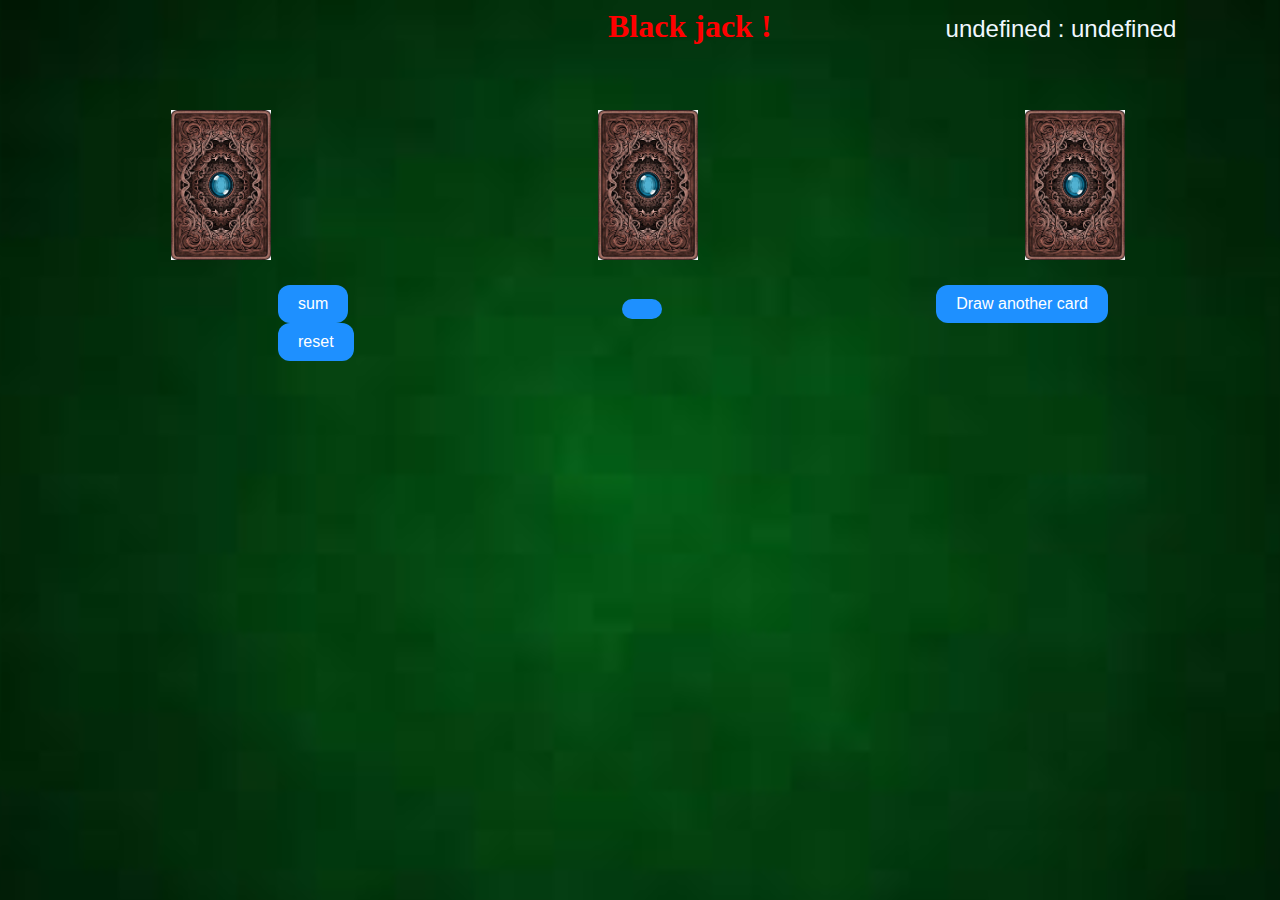
<file: index.html>
<!DOCTYPE html>
<html lang="en">
<head>
    <meta charset="UTF-8">
    <meta http-equiv="X-UA-Compatible" content="IE=edge">
    <meta name="viewport" content="width=device-width, initial-scale=1.0">
    <title>Document</title>
    <link rel="stylesheet" href="style.css">
    <script src="script.js"></script>
</head>
<body onload="pdetail()">
    <h1>Black jack !</h1>
    <span id="pdetails">
 
    </span>

    <div id="grid">
      <div class="poker"  >
          <img src="main.jpg" 
          id="1"
          alt="" height="150px" width="100px" onclick="draw()">
      </div>
      <div class="poker" >
          <img src="main.jpg"
          id="2"
           alt="" height="150px" width="100px" onclick="draw1()">
      </div>
      <div class="poker" >
          <img src="main.jpg"
          id="3"
           alt="" height="150px" width="100px"onclick="draw2()">
      </div>
        
    </div>
   
    <button id="sum" onclick="sums()">sum </button>
    <button id="total"></button>
    <button id="newCard" onclick="newCard()">Draw another card</button>
    <button id="reset" onclick="reset()">reset</button>
    <div id="display"></div>


</body>
</html>
</file>
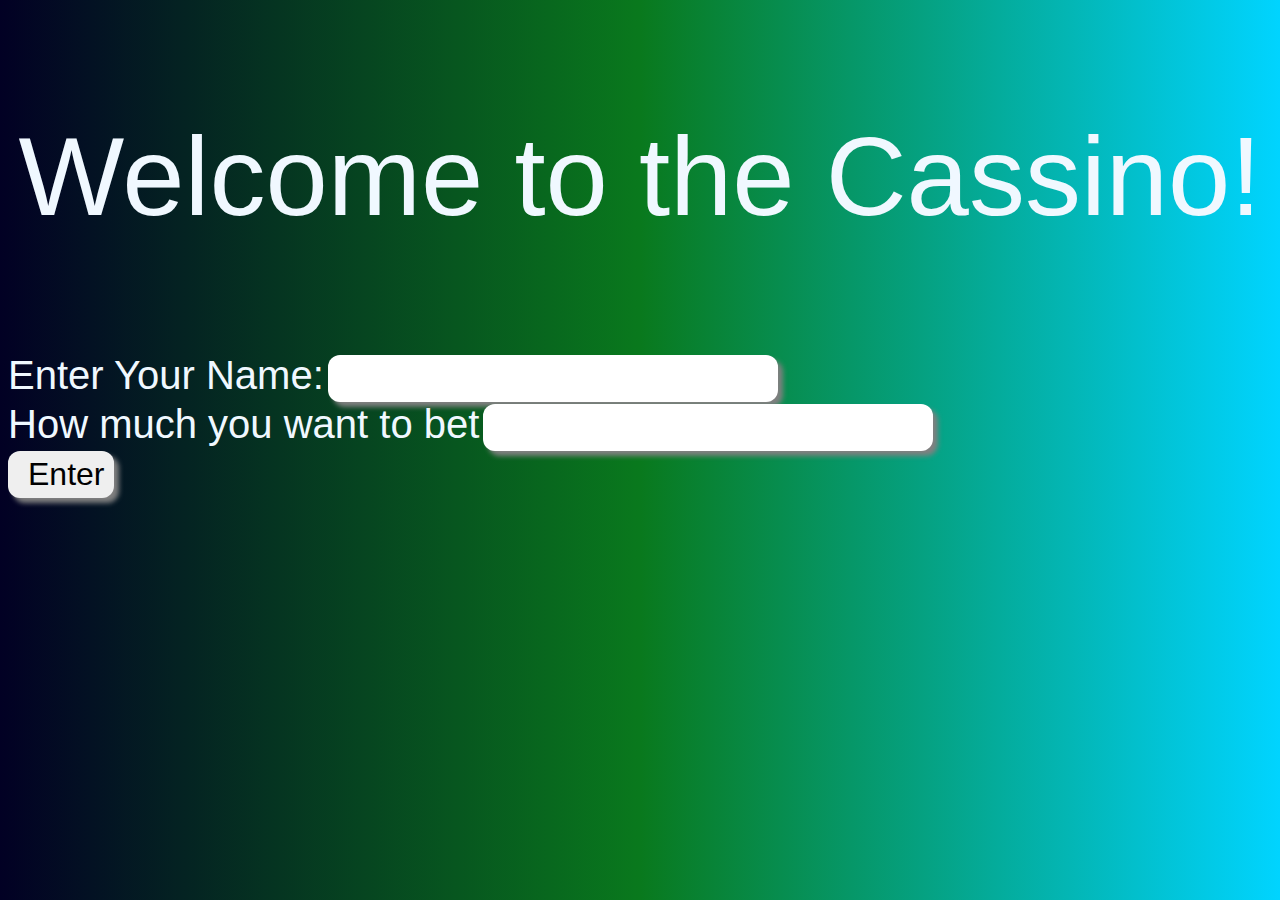
<file: welcome.html>
<!DOCTYPE html>
<html lang="en">
<head>
    <meta charset="UTF-8">
    <meta http-equiv="X-UA-Compatible" content="IE=edge">
    <meta name="viewport" content="width=device-width, initial-scale=1.0">
    <title>Document</title>
    <script src="script.js"></script>
    <style>
        body{
            background: rgb(2,0,36);
            background: linear-gradient(90deg, rgba(2,0,36,1) 0%, rgba(9,121,29,1) 50%, rgba(0,212,255,1) 100%);
            color: aliceblue;
        }
        #heading{
           
            font-family: -apple-system, BlinkMacSystemFont, 'Segoe UI', Roboto, Oxygen, Ubuntu, Cantarell, 'Open Sans', 'Helvetica Neue', sans-serif;
            font-size: 7rem;
            text-align: center;
        
        }
        label{
            font-family: -apple-system, BlinkMacSystemFont, 'Segoe UI', Roboto, Oxygen, Ubuntu, Cantarell, 'Open Sans', 'Helvetica Neue', sans-serif;
            font-size: 40px;
            text-align: center;
        }
        #bet{
            font-family: -apple-system, BlinkMacSystemFont, 'Segoe UI', Roboto, Oxygen, Ubuntu, Cantarell, 'Open Sans', 'Helvetica Neue', sans-serif;
            font-size: 40px;
            text-align:left;
            display: inline;
            text-align: center;

        }
        a{
            text-decoration: none;
          
        }

        input{
            font-size: 2rem;
            border-radius: 12px;
            border:none;
            box-shadow: 5px 5px 5px grey;
            padding-left:20px;
            padding-top: 5px;
            padding-bottom:5px ;
            padding-right: 10px;

        }
        button{
            font-size: 2rem;
            border-radius: 12px;
            border:none;
            box-shadow: 5px 5px 5px grey;
            padding-left:20px;
            padding-top: 5px;
            padding-bottom:5px ;
            padding-right: 10px;
            display: block;
        }
           
    </style>

</head>

<body>
    <p id="heading">Welcome to the Cassino!</p>
 <DIV>

    

    <label for="uname">Enter Your Name:</label>
    <input type="text" name="uname" id="uname">
    <br>
    <label for="bet">How much you want to bet</label>
    <input type="number" name="cash" id="cash">
    <br>

    <a href="index.html">
    <button  id="enter" onclick="getInputValue()" >
        Enter
    </button>
    </a>
   

</DIV>
    
</body>
</html>
</file>
<file: style.css>
body{
    background-image: url(images.jfif);
    background-size: cover;

   
}
h1{
   padding-left: 600px;
    color:red;
    
    display: inline;
    
}
#pdetails{
    margin-left: 170px;
    font-size: 1.5rem; 
}
#grid{
    margin-top: 40px;
    display:flex;
   // border:3px solid greenyellow;
    height: 200px;
    width: 100vw;
    justify-content: center;
    align-items: center;
    justify-content: space-around;
}
.poker{

  //  border:3px solid greenyellow;
    height: 150px;
    width: 100px;

}

button{
    margin-left: 270px;
    font-family: -apple-system, BlinkMacSystemFont, 'Segoe UI', Roboto, Oxygen, Ubuntu, Cantarell, 'Open Sans', 'Helvetica Neue', sans-serif;
    font-size: medium;
    padding: 10px 20px;
    color:white;
    background-color: dodgerblue;
    border-radius: 12px;
    border:none;
}
#total{
    background-color: "black";
    color:white;
}
span{
    font-family: -apple-system, BlinkMacSystemFont, 'Segoe UI', Roboto, Oxygen, Ubuntu, Cantarell, 'Open Sans', 'Helvetica Neue', sans-serif;
    font-size: medium;
    color: aliceblue;
    
}
#display{
    margin-top: 40px;
    text-align: center;
    font-family: -apple-system, BlinkMacSystemFont, 'Segoe UI', Roboto, Oxygen, Ubuntu, Cantarell, 'Open Sans', 'Helvetica Neue', sans-serif;
    font-size: medium;
    color: aliceblue;

}
</file>
